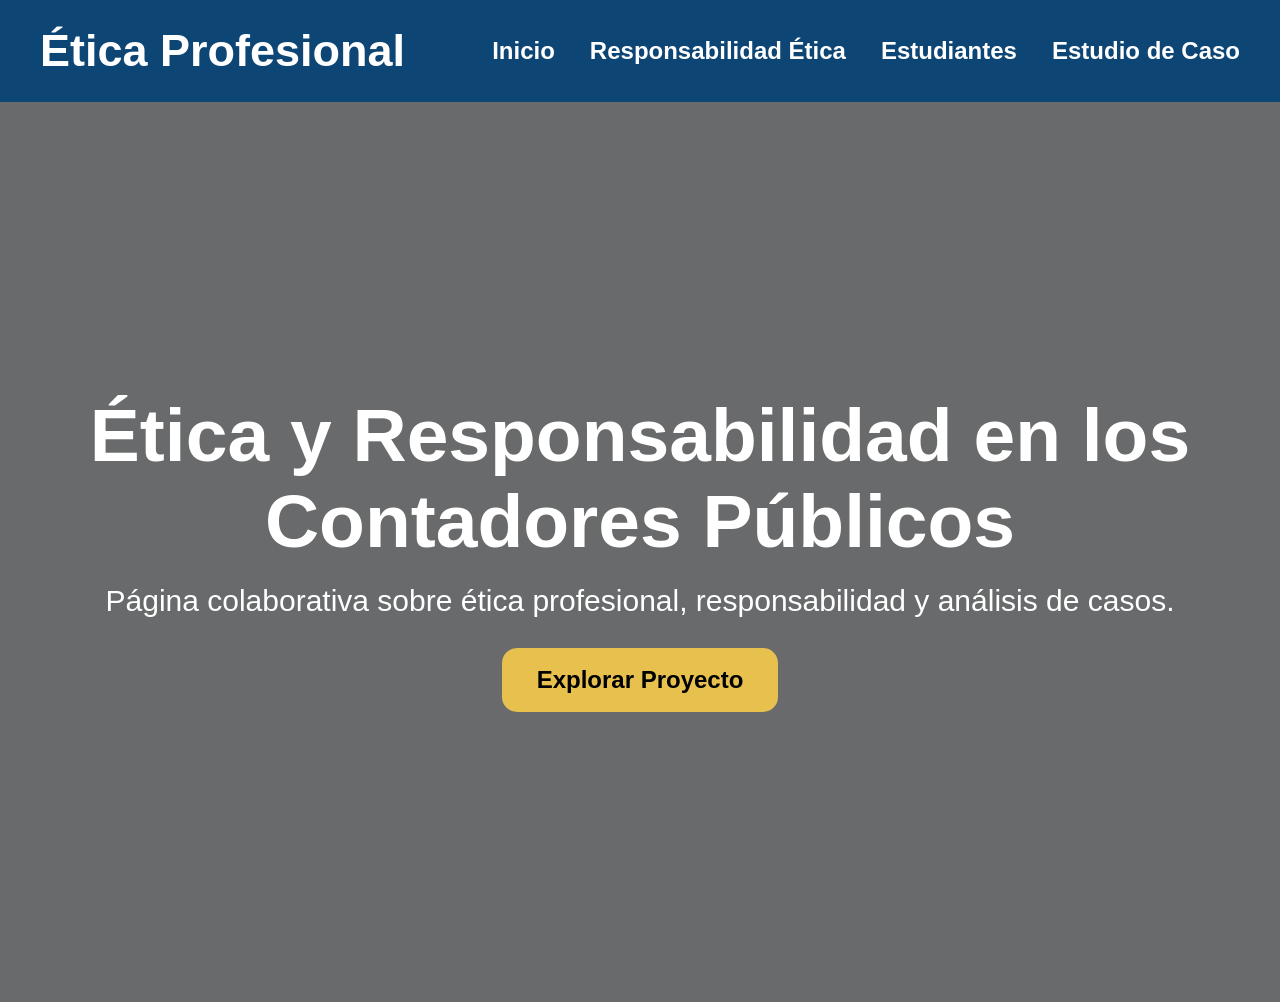
<file: index.html>
<!-- ========================= -->
<!-- index.html -->
<!-- ========================= -->

<!DOCTYPE html>
<html lang="es">

<head>
<meta charset="UTF-8">
<meta name="viewport" content="width=device-width, initial-scale=1.0">

<title>Ética Profesional</title>

<link rel="stylesheet" href="style.css">
</head>

<body>

<nav class="navbar">

<h1 class="logo">
Ética Profesional
</h1>

<ul class="menu">

<li>
<a href="index.html">Inicio</a>
</li>

<li>
<a href="responsabilidad.html">Responsabilidad Ética</a>
</li>

<li>
<a href="estudiantes.html">Estudiantes</a>
</li>

<li>
<a href="caso.html">Estudio de Caso</a>
</li>

</ul>

</nav>

<header class="hero">

<div class="overlay">

<h1>
Ética y Responsabilidad en los Contadores Públicos
</h1>

<p>
Página colaborativa sobre ética profesional,
responsabilidad y análisis de casos.
</p>

<a href="estudiantes.html" class="primary-btn">
Explorar Proyecto
</a>

</div>

</header>

</body>
</html>
</file>
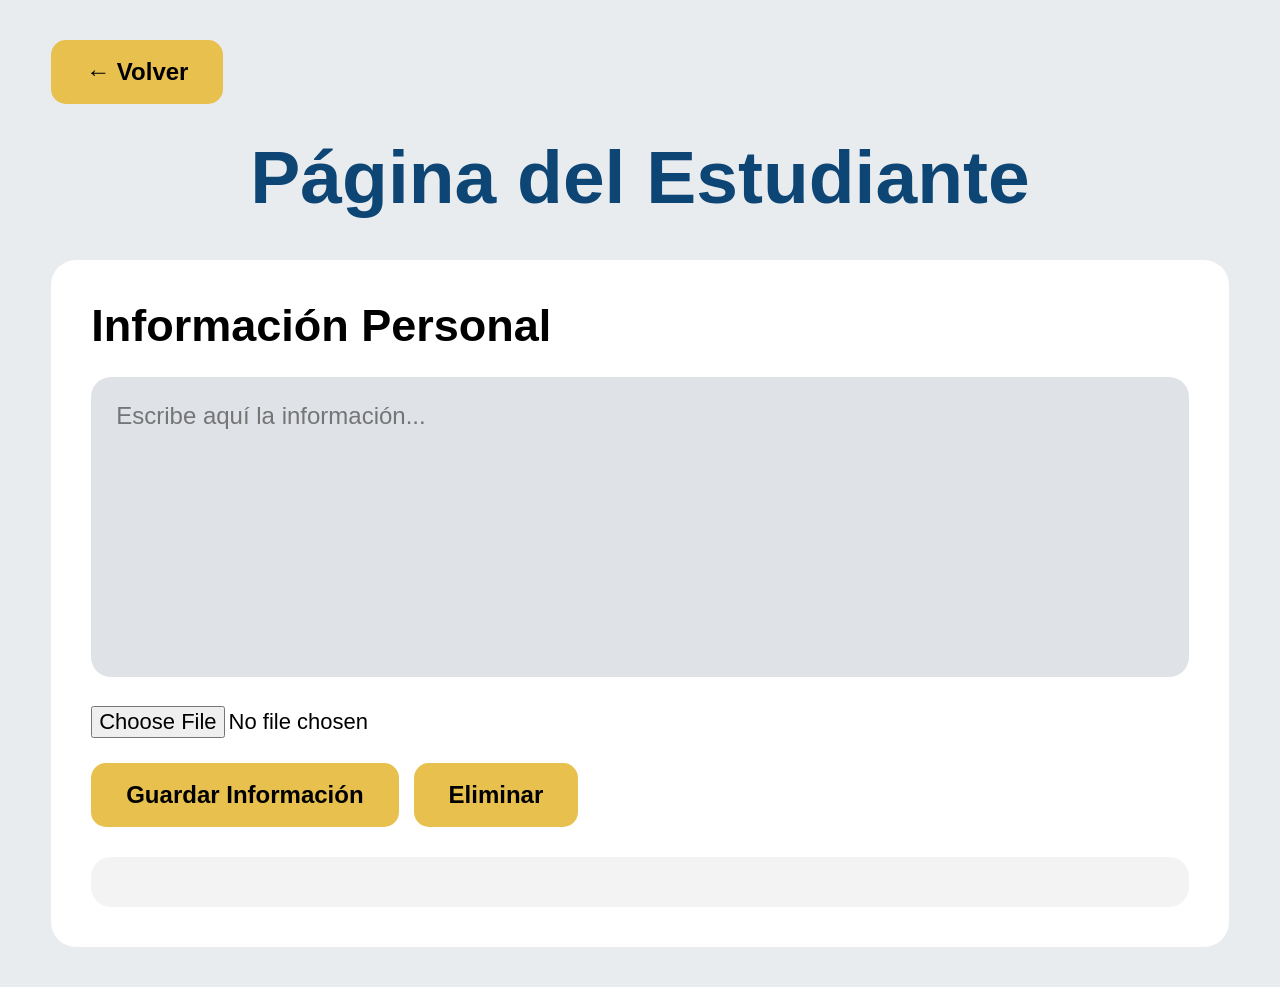
<file: estudiante2.html>
<!-- ========================= -->
<!-- estudiante2.html -->
<!-- ========================= -->

<!DOCTYPE html>
<html lang="es">

<head>

<meta charset="UTF-8">

<meta name="viewport"
content="width=device-width, initial-scale=1.0">

<title>Estudiante 2</title>

<link rel="stylesheet" href="style.css">

</head>

<body
onload="cargarEncabezadoEstudiante(2); cargarContenido(2)">

<div class="page-container">

<a href="estudiantes.html"
class="primary-btn back-btn">

← Volver

</a>

<div class="student-header">

<h1 id="tituloEstudiante">

Página del Estudiante

</h1>

</div>

<div class="content-box">

<h2>
Información Personal
</h2>

<textarea
id="contenido"
placeholder="Escribe aquí la información...">
</textarea>

<input
type="file"
id="imagenInput"
class="image-input">

<div class="student-buttons">

<button
class="primary-btn"
onclick="guardarContenido(2)">

Guardar Información

</button>

<button
class="primary-btn"
onclick="eliminarContenido(2)">

Eliminar

</button>

</div>

<div id="imagenesGuardadas"></div>

<div
id="contenidoGuardado"
class="saved-content">
</div>

</div>

</div>

<script src="script.js"></script>

</body>
</html>
</file>
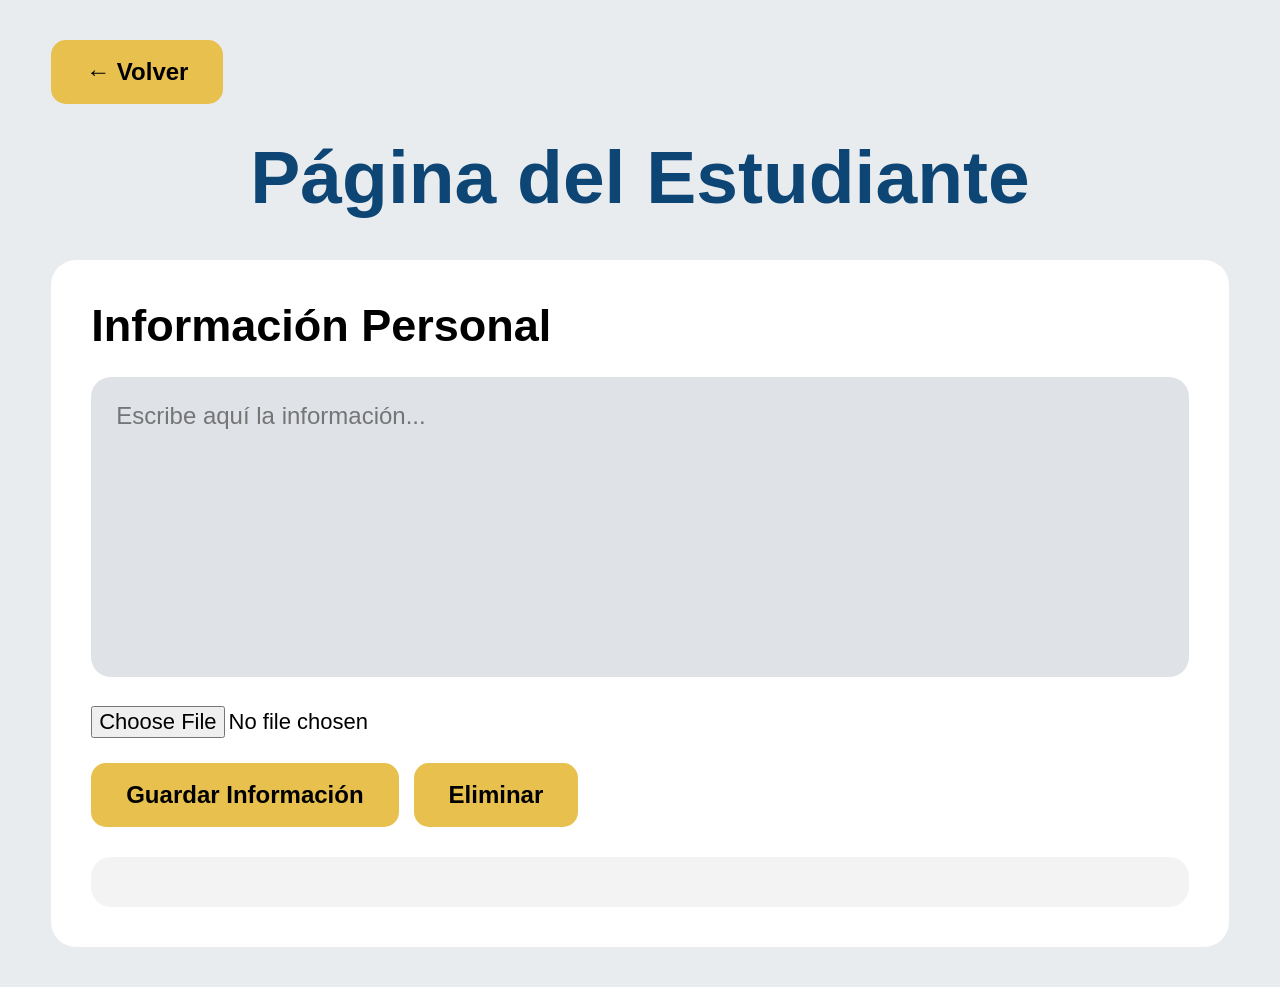
<file: estudiante3.html>
<!-- ========================= -->
<!-- estudiante3.html -->
<!-- ========================= -->

<!DOCTYPE html>
<html lang="es">

<head>

<meta charset="UTF-8">

<meta name="viewport"
content="width=device-width, initial-scale=1.0">

<title>Estudiante 3</title>

<link rel="stylesheet" href="style.css">

</head>

<body
onload="cargarEncabezadoEstudiante(3); cargarContenido(3)">

<div class="page-container">

<a href="estudiantes.html"
class="primary-btn back-btn">

← Volver

</a>

<div class="student-header">

<h1 id="tituloEstudiante">

Página del Estudiante

</h1>

</div>

<div class="content-box">

<h2>
Información Personal
</h2>

<textarea
id="contenido"
placeholder="Escribe aquí la información...">
</textarea>

<input
type="file"
id="imagenInput"
class="image-input">

<div class="student-buttons">

<button
class="primary-btn"
onclick="guardarContenido(3)">

Guardar Información

</button>

<button
class="primary-btn"
onclick="eliminarContenido(3)">

Eliminar

</button>

</div>

<div id="imagenesGuardadas"></div>

<div
id="contenidoGuardado"
class="saved-content">
</div>

</div>

</div>

<script src="script.js"></script>

</body>
</html>
</file>
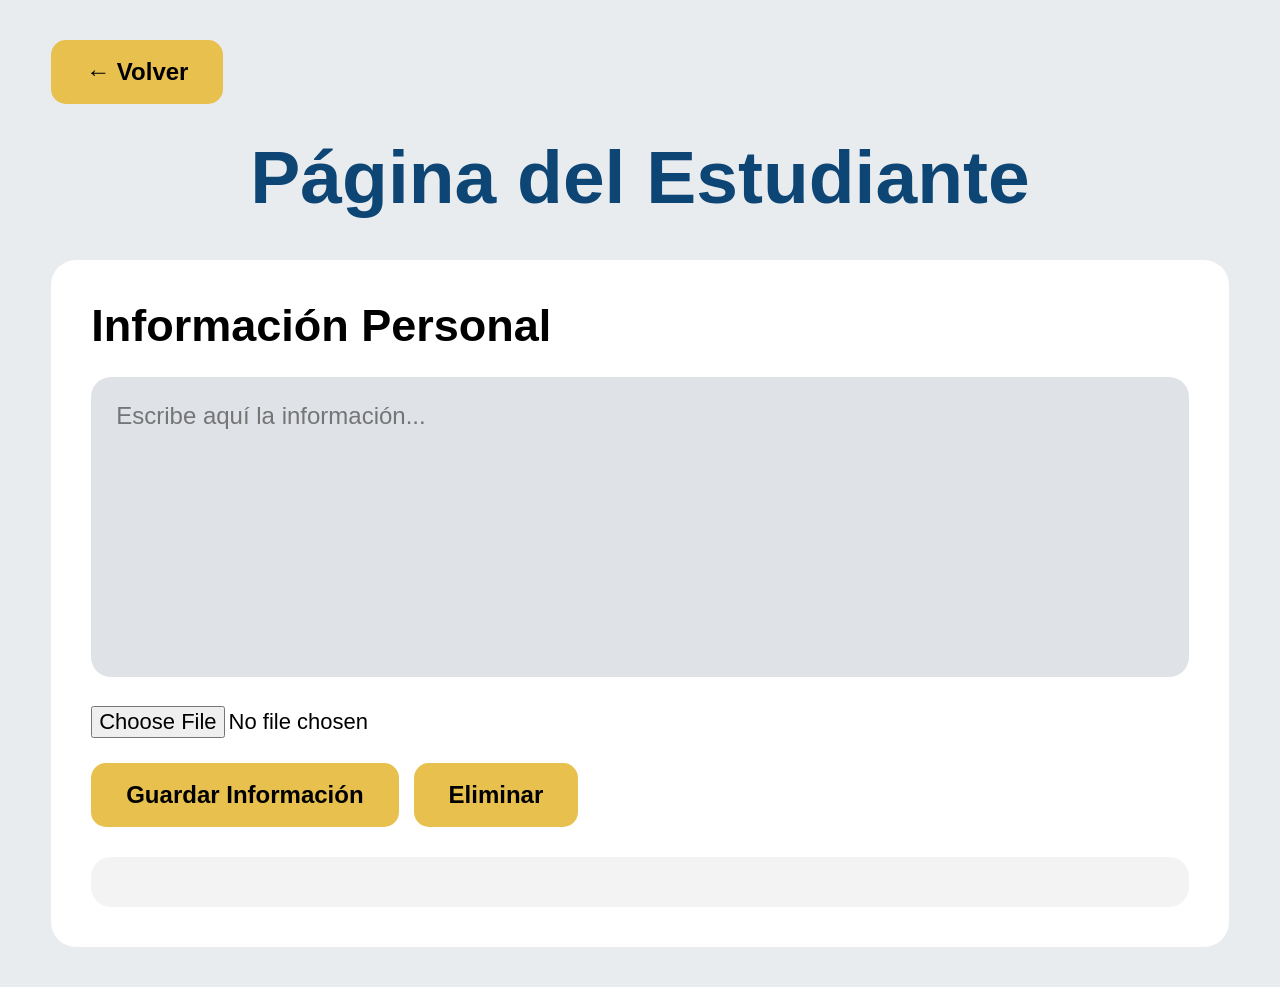
<file: estudiante4.html>
<!-- ========================= -->
<!-- estudiante4.html -->
<!-- ========================= -->

<!DOCTYPE html>
<html lang="es">

<head>

<meta charset="UTF-8">

<meta name="viewport"
content="width=device-width, initial-scale=1.0">

<title>Estudiante 4</title>

<link rel="stylesheet" href="style.css">

</head>

<body
onload="cargarEncabezadoEstudiante(4); cargarContenido(4)">

<div class="page-container">

<a href="estudiantes.html"
class="primary-btn back-btn">

← Volver

</a>

<div class="student-header">

<h1 id="tituloEstudiante">

Página del Estudiante

</h1>

</div>

<div class="content-box">

<h2>
Información Personal
</h2>

<textarea
id="contenido"
placeholder="Escribe aquí la información...">
</textarea>

<input
type="file"
id="imagenInput"
class="image-input">

<div class="student-buttons">

<button
class="primary-btn"
onclick="guardarContenido(4)">

Guardar Información

</button>

<button
class="primary-btn"
onclick="eliminarContenido(4)">

Eliminar

</button>

</div>

<div id="imagenesGuardadas"></div>

<div
id="contenidoGuardado"
class="saved-content">
</div>

</div>

</div>

<script src="script.js"></script>

</body>
</html>
</file>
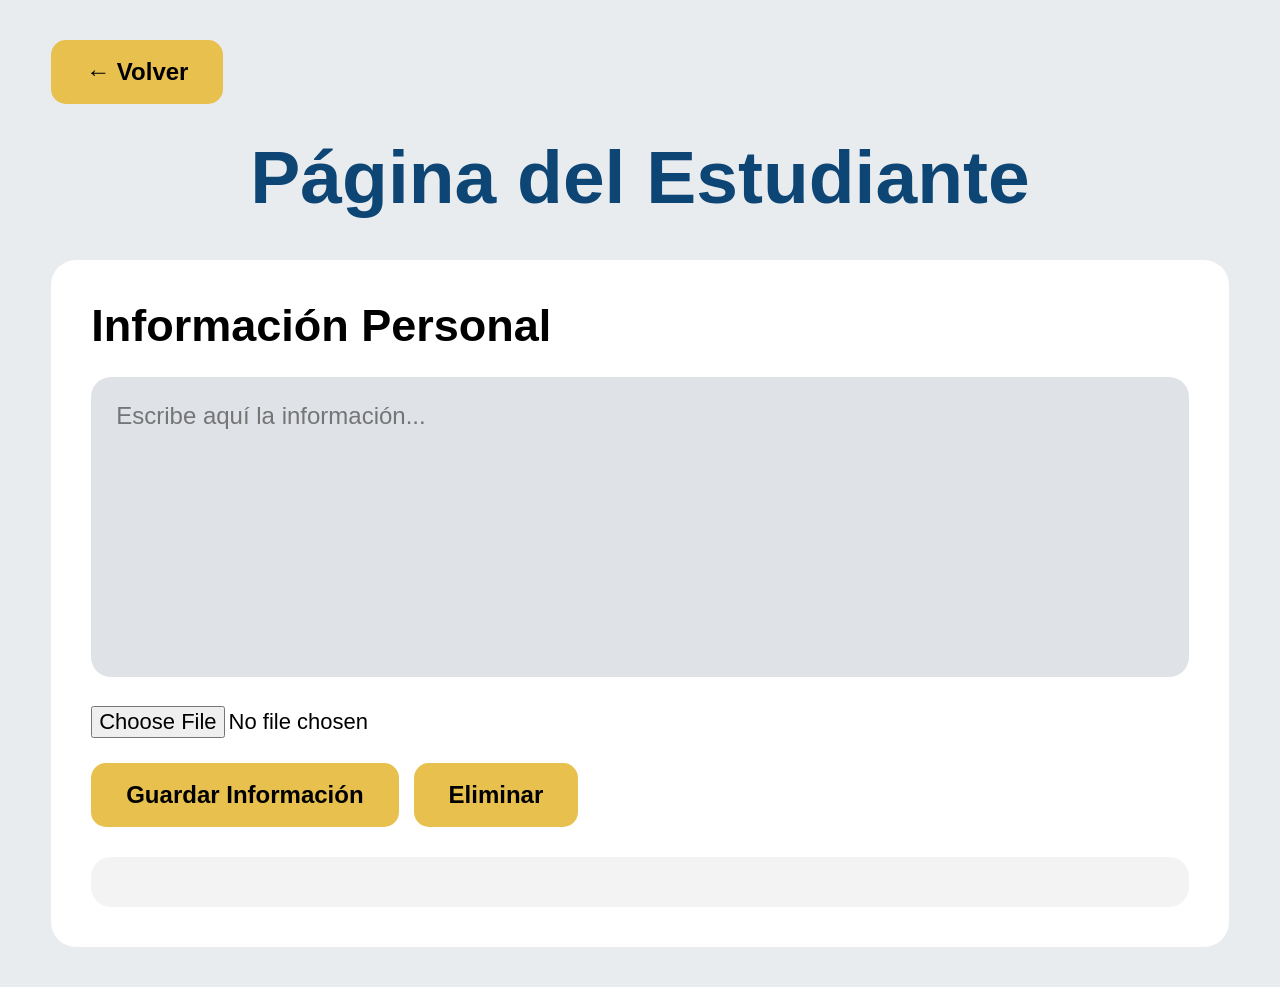
<file: estudiante5.html>
<!-- ========================= -->
<!-- estudiante5.html -->
<!-- ========================= -->

<!DOCTYPE html>
<html lang="es">

<head>

<meta charset="UTF-8">

<meta name="viewport"
content="width=device-width, initial-scale=1.0">

<title>Estudiante 5</title>

<link rel="stylesheet" href="style.css">

</head>

<body
onload="cargarEncabezadoEstudiante(5); cargarContenido(5)">

<div class="page-container">

<a href="estudiantes.html"
class="primary-btn back-btn">

← Volver

</a>

<div class="student-header">

<h1 id="tituloEstudiante">

Página del Estudiante

</h1>

</div>

<div class="content-box">

<h2>
Información Personal
</h2>

<textarea
id="contenido"
placeholder="Escribe aquí la información...">
</textarea>

<input
type="file"
id="imagenInput"
class="image-input">

<div class="student-buttons">

<button
class="primary-btn"
onclick="guardarContenido(5)">

Guardar Información

</button>

<button
class="primary-btn"
onclick="eliminarContenido(5)">

Eliminar

</button>

</div>

<div id="imagenesGuardadas"></div>

<div
id="contenidoGuardado"
class="saved-content">
</div>

</div>

</div>

<script src="script.js"></script>

</body>
</html>
</file>
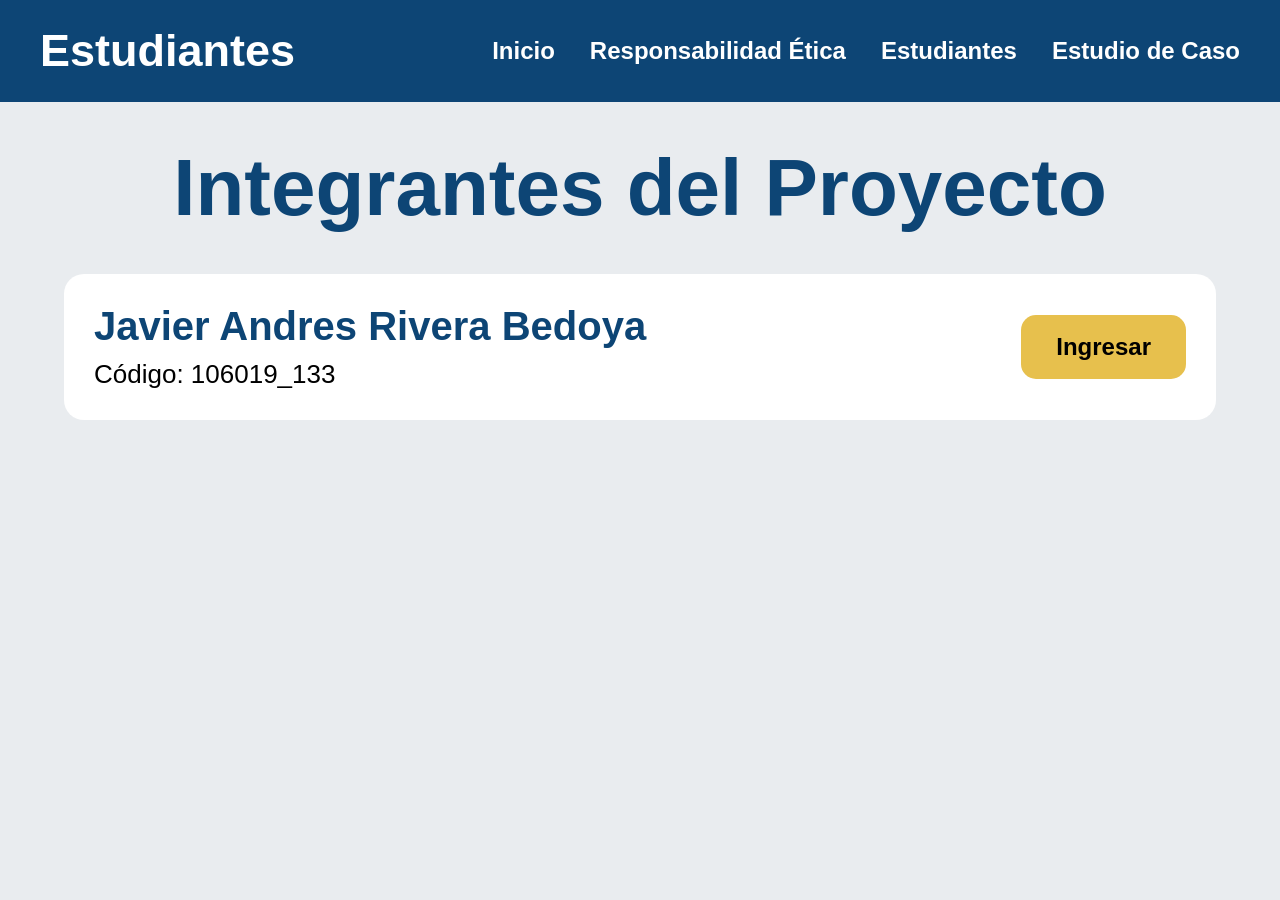
<file: estudiantes.html>
<!DOCTYPE html>
<html lang="es">

<head>

<meta charset="UTF-8">

<meta
name="viewport"
content="width=device-width, initial-scale=1.0">

<title>Estudiantes</title>

<link rel="stylesheet" href="style.css">

</head>

<body>

<!-- NAVBAR -->

<nav class="navbar">

<h1 class="logo">
Estudiantes
</h1>

<ul class="menu">

<li>
<a href="index.html">Inicio</a>
</li>

<li>
<a href="responsabilidad.html">
Responsabilidad Ética
</a>
</li>

<li>
<a href="estudiantes.html">
Estudiantes
</a>
</li>

<li>
<a href="caso.html">
Estudio de Caso
</a>
</li>

</ul>

</nav>

<!-- CONTENIDO -->

<section class="students-section">

<h2 class="main-title">
Integrantes del Proyecto
</h2>

<!-- TARJETA ESTUDIANTE -->

<div class="student-card">

<div>

<h3>
Javier Andres Rivera Bedoya
</h3>

<p>
Código: 106019_133
</p>

</div>

<div class="student-buttons">

<a
href="estudiante1.html"
class="primary-btn">

Ingresar

</a>

</div>

</div>

</section>

</body>
</html>
</file>
<file: style.css>
/* ===================================================== */
/* style.css COMPLETO */
/* ===================================================== */

*{
margin:0;
padding:0;
box-sizing:border-box;
font-family:Arial, Helvetica, sans-serif;
}

body{
background:#e9ecef;
}



/* NAVBAR */

.navbar{
background:#0d4575;
padding:25px 40px;
display:flex;
justify-content:space-between;
align-items:center;
}

.logo{
color:white;
font-size:45px;
font-weight:bold;
}

.menu{
display:flex;
gap:35px;
list-style:none;
}

.menu a{
color:white;
text-decoration:none;
font-size:24px;
font-weight:bold;
}



/* HERO */

.hero{
height:100vh;
background:url("https://images.unsplash.com/photo-1454165804606-c3d57bc86b40?q=80&w=2070") center/cover;
display:flex;
justify-content:center;
align-items:center;
}

.overlay{
background:rgba(0,0,0,0.55);
width:100%;
height:100%;
display:flex;
flex-direction:column;
justify-content:center;
align-items:center;
text-align:center;
padding:20px;
}

.overlay h1{
font-size:75px;
color:white;
margin-bottom:20px;
}

.overlay p{
font-size:30px;
color:white;
margin-bottom:30px;
}



/* BOTONES */

.primary-btn{
background:#e7c04d;
padding:18px 35px;
border:none;
border-radius:15px;
font-size:24px;
font-weight:bold;
cursor:pointer;
text-decoration:none;
color:black;
transition:0.3s;
}

.primary-btn:hover{
opacity:0.8;
}



/* ESTUDIANTES */

.students-section{
width:90%;
margin:auto;
padding:40px 0;
}

.main-title{
text-align:center;
font-size:80px;
color:#0d4575;
margin-bottom:40px;
}

.student-form{
background:white;
padding:40px;
border-radius:25px;
margin-bottom:40px;
}

.student-form h3{
font-size:40px;
margin-bottom:20px;
}

.student-form input{
width:100%;
padding:22px;
margin-bottom:20px;
border:none;
border-radius:15px;
background:#dfe3e8;
font-size:24px;
}

.students-list{
display:flex;
flex-direction:column;
gap:30px;
}

.student-card{
background:white;
padding:30px;
border-radius:20px;
display:flex;
justify-content:space-between;
align-items:center;
}

.student-card h3{
font-size:40px;
color:#0d4575;
margin-bottom:10px;
}

.student-card p{
font-size:26px;
}

.student-buttons{
display:flex;
gap:15px;
flex-wrap:wrap;
}



/* PAGINAS */

.page-container{
width:92%;
margin:auto;
padding:40px 0;
}

.back-btn{
display:inline-block;
margin-bottom:30px;
}

.student-header{
text-align:center;
margin-bottom:40px;
}

.student-header h1{
font-size:75px;
color:#0d4575;
}

.codigo-estudiante{
font-size:32px;
}



/* CONTENIDO */

.content-box{
background:white;
padding:40px;
border-radius:25px;
}

.content-box h2{
font-size:45px;
margin-bottom:25px;
}

.content-box textarea{
width:100%;
height:300px;
padding:25px;
border:none;
border-radius:20px;
background:#dfe3e8;
font-size:24px;
resize:none;
margin-bottom:25px;
}

.image-input{
margin-bottom:25px;
font-size:22px;
}



/* CONTENIDO GUARDADO */

.saved-content{
margin-top:30px;
padding:25px;
background:#f3f3f3;
border-radius:20px;
font-size:24px;
}



/* IMAGENES */

.image-box{

position:relative;
display:inline-block;

margin-top:20px;
margin-right:20px;

}

.student-image{

width:250px;
border-radius:20px;

cursor:pointer;

transition:0.3s;

box-shadow:0 5px 20px rgba(0,0,0,0.2);

}

.student-image:hover{

transform:scale(1.03);

}



/* ELIMINAR IMAGEN */

.delete-image-btn{

position:absolute;

top:-12px;
right:-12px;

background:red;
color:white;

border:none;

width:38px;
height:38px;

border-radius:50%;

font-size:20px;
font-weight:bold;

cursor:pointer;

z-index:10;

}



/* MODAL */

.modal-imagen{

position:fixed;

top:0;
left:0;

width:100%;
height:100%;

background:rgba(0,0,0,0.9);

display:flex;

justify-content:center;
align-items:center;

z-index:9999;

}

.modal-contenido{

position:relative;

}

.imagen-expandida{

max-width:90vw;
max-height:90vh;

border-radius:20px;

box-shadow:0 10px 40px rgba(0,0,0,0.5);

}

.cerrar-modal{

position:absolute;

top:-20px;
right:-20px;

background:red;
color:white;

border:none;

width:45px;
height:45px;

border-radius:50%;

font-size:22px;
font-weight:bold;

cursor:pointer;

}

/* ===================================================== */
/* AGREGAR AL FINAL DE style.css */
/* ===================================================== */

.gallery-grid{

display:grid;

grid-template-columns:
repeat(auto-fit,minmax(250px,1fr));

gap:25px;

margin-top:25px;

}



.student-image{

width:100%;
height:280px;

object-fit:cover;

border-radius:20px;

cursor:pointer;

transition:0.3s;

box-shadow:0 5px 20px rgba(0,0,0,0.2);

}



.student-image:hover{

transform:scale(1.03);

}



/* MODAL */

.modal-imagen{

display:none;

position:fixed;

top:0;
left:0;

width:100%;
height:100%;

background:rgba(0,0,0,0.9);

justify-content:center;
align-items:center;

z-index:9999;

padding:30px;

}



.imagen-expandida{

max-width:90%;
max-height:90%;

border-radius:20px;

box-shadow:0 10px 40px rgba(0,0,0,0.5);

}
</file>
